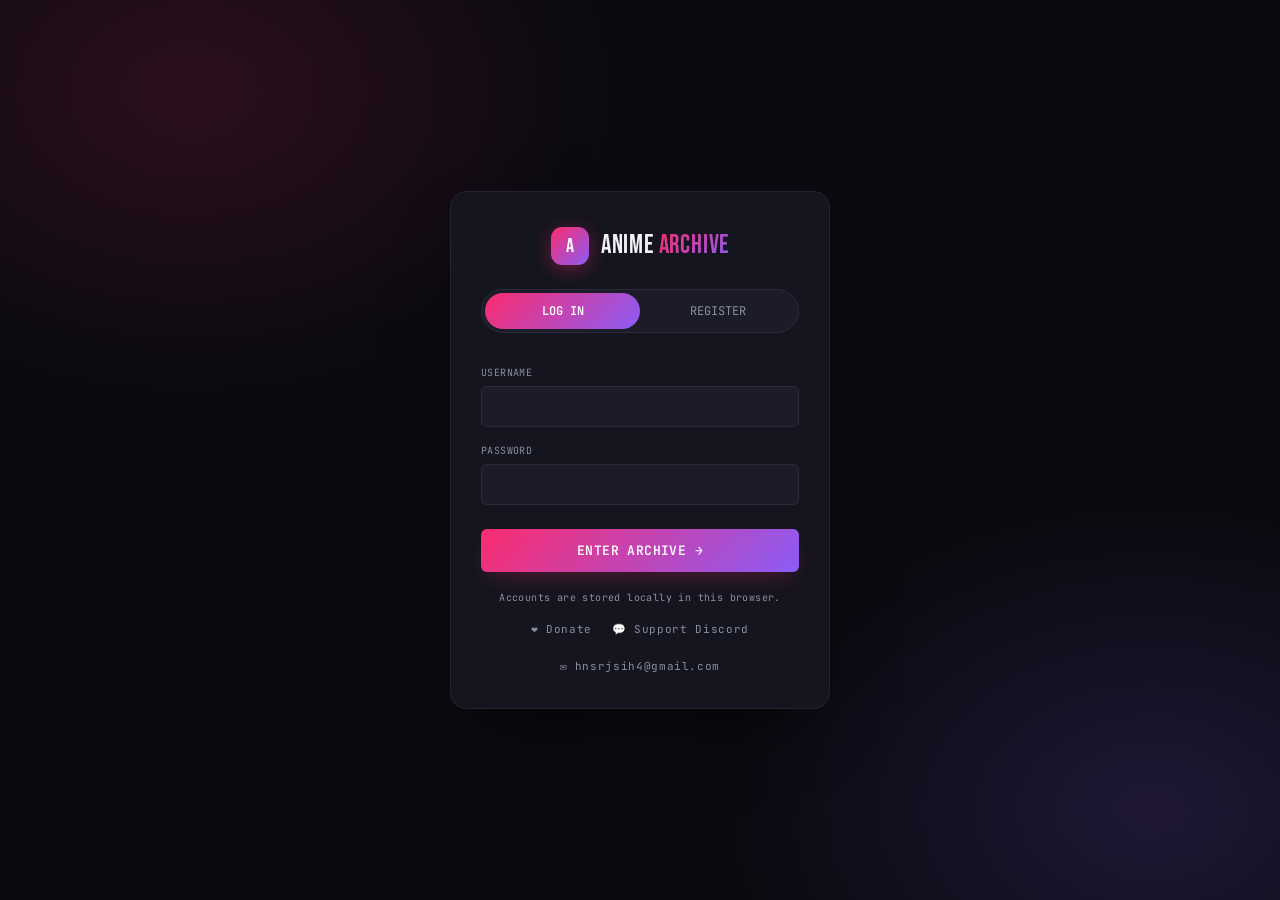
<file: login.html>
<!DOCTYPE html>
<html lang="en">
<head>
<meta charset="UTF-8" />
<meta name="viewport" content="width=device-width, initial-scale=1.0" />
<title>Anime Archive — Sign In</title>
<link rel="preconnect" href="https://fonts.googleapis.com">
<link href="https://fonts.googleapis.com/css2?family=Bebas+Neue&family=JetBrains+Mono:wght@400;600&family=Inter:wght@400;500;600&display=swap" rel="stylesheet">
<link rel="stylesheet" href="style.css" />
</head>
<body class="auth-body">

  <div class="auth-card">
    <div class="brand auth-brand">
      <span class="brand-stamp">A</span>
      <h1 class="brand-name">ANIME <span>ARCHIVE</span></h1>
    </div>

    <div class="auth-tabs">
      <button id="tabLogin" class="auth-tab active">LOG IN</button>
      <button id="tabRegister" class="auth-tab">REGISTER</button>
    </div>

    <form id="loginForm" class="auth-form">
      <label class="auth-label mono">USERNAME</label>
      <input id="loginUsername" type="text" autocomplete="username" required />
      <label class="auth-label mono">PASSWORD</label>
      <input id="loginPassword" type="password" autocomplete="current-password" required />
      <p id="loginError" class="auth-error mono hidden"></p>
      <button type="submit" class="auth-submit">ENTER ARCHIVE →</button>
    </form>

    <form id="registerForm" class="auth-form hidden">
      <label class="auth-label mono">USERNAME</label>
      <input id="registerUsername" type="text" autocomplete="username" required />
      <label class="auth-label mono">PASSWORD</label>
      <input id="registerPassword" type="password" autocomplete="new-password" required />
      <label class="auth-label mono">CONFIRM PASSWORD</label>
      <input id="registerConfirm" type="password" autocomplete="new-password" required />
      <p id="registerError" class="auth-error mono hidden"></p>
      <button type="submit" class="auth-submit">CREATE ACCOUNT →</button>
    </form>

    <p class="auth-footnote mono">Accounts are stored locally in this browser.</p>
    <div class="footer-links mono auth-footer-links">
      <a href="donate.html">❤ Donate</a>
      <a href="https://discord.gg/NVFeE5ygF2" target="_blank" rel="noopener noreferrer">💬 Support Discord</a>
      <a href="mailto:hnsrjsih4@gmail.com">✉ hnsrjsih4@gmail.com</a>
    </div>
  </div>

  <script src="auth.js"></script>
  <script>
    // Already signed in? Skip straight to the catalog.
    if (AA.getCurrentUser()) {
      window.location.href = "index.html";
    }

    const tabLogin = document.getElementById("tabLogin");
    const tabRegister = document.getElementById("tabRegister");
    const loginForm = document.getElementById("loginForm");
    const registerForm = document.getElementById("registerForm");

    function showLogin() {
      tabLogin.classList.add("active");
      tabRegister.classList.remove("active");
      loginForm.classList.remove("hidden");
      registerForm.classList.add("hidden");
    }
    function showRegister() {
      tabRegister.classList.add("active");
      tabLogin.classList.remove("active");
      registerForm.classList.remove("hidden");
      loginForm.classList.add("hidden");
    }
    tabLogin.addEventListener("click", showLogin);
    tabRegister.addEventListener("click", showRegister);

    loginForm.addEventListener("submit", (e) => {
      e.preventDefault();
      const username = document.getElementById("loginUsername").value;
      const password = document.getElementById("loginPassword").value;
      const errorEl = document.getElementById("loginError");
      const result = AA.loginUser(username, password);
      if (result.ok) {
        window.location.href = "index.html";
      } else {
        errorEl.textContent = result.error;
        errorEl.classList.remove("hidden");
      }
    });

    registerForm.addEventListener("submit", (e) => {
      e.preventDefault();
      const username = document.getElementById("registerUsername").value;
      const password = document.getElementById("registerPassword").value;
      const confirm = document.getElementById("registerConfirm").value;
      const errorEl = document.getElementById("registerError");

      if (password !== confirm) {
        errorEl.textContent = "Passwords do not match.";
        errorEl.classList.remove("hidden");
        return;
      }

      const result = AA.registerUser(username, password);
      if (result.ok) {
        window.location.href = "index.html";
      } else {
        errorEl.textContent = result.error;
        errorEl.classList.remove("hidden");
      }
    });
  </script>
</body>
</html>
</file>
<file: style.css>
/* ============================================================
   TOKENS — pink/purple dark theme
   ============================================================ */
:root {
  --bg: #0a0a10;
  --bg-soft: #0e0e16;
  --panel: #15151f;
  --panel-2: #1c1c28;
  --panel-3: #23232f;
  --border: #2a2a3a;
  --border-soft: #232330;
  --paper: #f1f0f5;
  --muted: #8d8da3;
  --muted-dim: #66667a;

  --pink: #fb2c6e;
  --pink-dim: #7a1638;
  --pink-glow: rgba(251, 44, 110, 0.35);
  --purple: #8b5cf6;
  --purple-dim: #3d2a72;
  --violet: #c084fc;

  --grad-brand: linear-gradient(135deg, var(--pink), var(--purple));
  --grad-hero: linear-gradient(120deg, rgba(251,44,110,0.22), rgba(139,92,246,0.18));

  --font-display: "Bebas Neue", sans-serif;
  --font-body: "Inter", sans-serif;
  --font-mono: "JetBrains Mono", monospace;

  --radius-sm: 6px;
  --radius-md: 10px;
  --radius-lg: 16px;
}

* { margin: 0; padding: 0; box-sizing: border-box; }

body {
  background: var(--bg);
  background-image:
    radial-gradient(ellipse 900px 500px at 10% -5%, rgba(251,44,110,0.08), transparent 60%),
    radial-gradient(ellipse 800px 500px at 95% 0%, rgba(139,92,246,0.10), transparent 60%);
  background-attachment: fixed;
  color: var(--paper);
  font-family: var(--font-body);
  line-height: 1.5;
  -webkit-font-smoothing: antialiased;
  overflow-x: hidden; /* <-- THIS IS THE NEW LINE THAT FIXES SIDE SCROLLING */
}

.mono { font-family: var(--font-mono); letter-spacing: 0.04em; }
.hidden { display: none !important; }

::selection { background: var(--pink); color: #fff; }

::-webkit-scrollbar { width: 10px; height: 10px; }
::-webkit-scrollbar-track { background: var(--bg); }
::-webkit-scrollbar-thumb { background: var(--panel-3); border-radius: 6px; border: 2px solid var(--bg); }
::-webkit-scrollbar-thumb:hover { background: var(--pink-dim); }

/* ============================================================
   HEADER (Rolls out of view on scroll)
   ============================================================ */
.site-header {
  display: flex;
  align-items: center;
  justify-content: space-between;
  gap: 24px;
  padding: 20px 5vw;
  border-bottom: 1px solid var(--border-soft);
  position: relative;
  z-index: 30;
  background: var(--bg);
}

.brand { display: flex; align-items: center; gap: 12px; }

.brand-stamp {
  display: grid;
  place-items: center;
  width: 38px;
  height: 38px;
  border-radius: 11px;
  background: var(--grad-brand);
  color: #fff;
  font-family: var(--font-display);
  font-size: 20px;
  flex-shrink: 0;
  box-shadow: 0 4px 18px var(--pink-glow);
}

.brand-logo {
  width: auto;
  height: 100px;
  /* border-radius: 0px; */
  object-fit: cover;
  flex-shrink: 0;
  /* box-shadow: 0 4px 18px var(--pink-glow); */
}

.brand-name {
  font-family: var(--font-display);
  font-size: 26px;
  letter-spacing: 0.03em;
  font-weight: 400;
}
.brand-name span {
  background: var(--grad-brand);
  -webkit-background-clip: text;
  background-clip: text;
  color: transparent;
}

.search-wrap {
  position: relative;
  display: flex;
  align-items: center;
  min-width: 200px;
  flex: 0 1 380px;
}

.search-icon {
  position: absolute;
  left: 14px;
  color: var(--muted);
  font-size: 16px;
  pointer-events: none;
}

#searchInput {
  width: 100%;
  background: var(--panel);
  border: 1px solid var(--border);
  color: var(--paper);
  font-family: var(--font-mono);
  font-size: 13px;
  padding: 11px 14px 11px 36px;
  border-radius: 999px;
  outline: none;
  transition: border-color 0.15s ease, box-shadow 0.15s ease;
}
#searchInput::placeholder { color: var(--muted-dim); }
#searchInput:focus { border-color: var(--pink); box-shadow: 0 0 0 3px var(--pink-glow); }

/* ---------------- search dropdown ---------------- */
.search-dropdown {
  position: absolute;
  top: calc(100% + 8px);
  left: 0;
  right: 0;
  max-height: 420px;
  overflow-y: auto;
  background: var(--panel);
  border: 1px solid var(--border);
  border-radius: var(--radius-md);
  box-shadow: 0 16px 40px rgba(0,0,0,0.45);
  padding: 10px;
  z-index: 40;
}

.search-section-label {
  font-size: 11px;
  color: var(--muted-dim);
  padding: 6px 8px 4px;
  letter-spacing: 0.08em;
}

.search-empty-hint {
  padding: 14px 8px;
  color: var(--muted-dim);
  font-size: 12px;
}

.search-recent-row {
  display: flex;
  flex-wrap: wrap;
  gap: 8px;
  padding: 2px 8px 10px;
}

.search-recent-chip {
  display: inline-flex;
  align-items: center;
  gap: 6px;
  background: var(--panel-2);
  border: 1px solid var(--border);
  border-radius: 999px;
  padding: 6px 6px 6px 12px;
  font-size: 12px;
}

.search-recent-text {
  cursor: pointer;
  color: var(--paper);
}
.search-recent-text:hover { color: var(--pink); }

.search-recent-remove {
  background: none;
  border: none;
  color: var(--muted);
  font-size: 14px;
  line-height: 1;
  cursor: pointer;
  padding: 2px 4px;
  border-radius: 50%;
}
.search-recent-remove:hover { color: var(--pink); background: var(--pink-glow); }

.search-suggestion-item {
  display: flex;
  align-items: center;
  gap: 12px;
  width: 100%;
  background: none;
  border: none;
  text-align: left;
  padding: 8px;
  border-radius: var(--radius-sm);
  cursor: pointer;
  color: var(--paper);
}
.search-suggestion-item:hover,
.search-suggestion-item.active {
  background: var(--panel-2);
}

.search-suggestion-thumb {
  width: 42px;
  height: 58px;
  object-fit: cover;
  border-radius: 4px;
  flex-shrink: 0;
  background: var(--panel-3);
}

.search-suggestion-info { min-width: 0; }

.search-suggestion-title {
  font-size: 13px;
  font-weight: 500;
  white-space: nowrap;
  overflow: hidden;
  text-overflow: ellipsis;
}
.search-suggestion-title mark {
  background: none;
  color: var(--pink);
  font-weight: 600;
}

.search-suggestion-sub {
  font-size: 11px;
  color: var(--muted);
  margin-top: 2px;
}

.search-see-all {
  display: block;
  width: 100%;
  background: none;
  border: none;
  border-top: 1px solid var(--border-soft);
  color: var(--muted);
  font-size: 12px;
  text-align: left;
  padding: 10px 8px 4px;
  margin-top: 4px;
  cursor: pointer;
}
.search-see-all:hover { color: var(--pink); }

/* ============================================================
   MAIN / CATALOG
   ============================================================ */
main { padding: 0 5vw 60px; }

.catalog-meta {
  display: flex;
  align-items: center;
  gap: 16px;
  margin: 32px 0 22px;
  color: var(--muted);
  font-size: 12px;
}
.divider-line {
  flex: 1;
  height: 1px;
  background: linear-gradient(to right, var(--border), transparent);
}

.catalog-layout {
  display: grid;
  grid-template-columns: minmax(0, 1fr) 300px;
  gap: 32px;
  align-items: start;
}

.grid {
  display: grid;
  grid-template-columns: repeat(auto-fill, minmax(180px, 1fr));
  gap: 20px;
}

.card {
  position: relative;
  background: var(--panel);
  border: 1px solid var(--border-soft);
  border-radius: var(--radius-md);
  overflow: hidden;
  cursor: pointer;
  text-align: left;
  color: inherit;
  font: inherit;
  display: flex;
  flex-direction: column;
  animation: card-in 0.4s ease forwards;
  transition: transform 0.2s ease, border-color 0.2s ease, box-shadow 0.2s ease;
}
.card:hover {
  transform: translateY(-6px);
  border-color: var(--pink-dim);
  box-shadow: 0 14px 30px -12px rgba(251,44,110,0.35);
}
.card:focus-visible { outline: 2px solid var(--pink); outline-offset: 2px; }

@keyframes card-in {
  from { opacity: 0; transform: translateY(8px); }
  to { opacity: 1; transform: translateY(0); }
}

.card-cover {
  width: 100%;
  aspect-ratio: 5 / 7;
  object-fit: cover;
  display: block;
  background: var(--panel-2);
}

.card-stamp {
  position: absolute;
  top: 8px;
  right: 8px;
  background: rgba(10,10,16,0.75);
  border: 1px solid var(--pink-dim);
  color: var(--pink);
  font-family: var(--font-mono);
  font-size: 10px;
  font-weight: 600;
  padding: 3px 7px;
  border-radius: 4px;
  backdrop-filter: blur(4px);
}

.card-body { padding: 12px 12px 14px; flex: 1; }

.card-title {
  font-family: var(--font-display);
  font-size: 17px;
  letter-spacing: 0.02em;
  margin-bottom: 6px;
}

.card-tags {
  display: flex;
  gap: 6px;
  flex-wrap: wrap;
  font-family: var(--font-mono);
  font-size: 10px;
  color: var(--muted);
}
.card-tags span::after { content: " ·"; }
.card-tags span:last-child::after { content: ""; }

.empty-state {
  margin-top: 40px;
  text-align: center;
  color: var(--muted);
  font-family: var(--font-mono);
  font-size: 13px;
}

/* ============================================================
   SIDEBAR (Top Titles)
   ============================================================ */
.sidebar-col { display: flex; flex-direction: column; gap: 24px; }

.side-panel {
  background: var(--panel);
  border: 1px solid var(--border-soft);
  border-radius: var(--radius-lg);
  padding: 20px;
}

.side-panel-head {
  display: flex;
  align-items: center;
  justify-content: space-between;
  margin-bottom: 16px;
}
.side-panel-title {
  font-family: var(--font-display);
  font-size: 18px;
  letter-spacing: 0.02em;
  background: var(--grad-brand);
  -webkit-background-clip: text;
  background-clip: text;
  color: transparent;
}

.top-list { list-style: none; display: flex; flex-direction: column; gap: 4px; }

.top-item {
  display: flex;
  align-items: center;
  gap: 12px;
  width: 100%;
  background: none;
  border: none;
  color: var(--paper);
  font: inherit;
  text-align: left;
  padding: 9px 6px;
  border-radius: var(--radius-sm);
  cursor: pointer;
  transition: background 0.15s ease;
}
.top-item:hover { background: var(--panel-2); }

.top-rank {
  font-family: var(--font-display);
  font-size: 22px;
  width: 26px;
  flex-shrink: 0;
  color: var(--muted-dim);
  -webkit-text-stroke: 1px var(--border);
}
.top-list li:nth-child(1) .top-rank,
.top-list li:nth-child(2) .top-rank,
.top-list li:nth-child(3) .top-rank {
  background: var(--grad-brand);
  -webkit-background-clip: text;
  background-clip: text;
  color: transparent;
  -webkit-text-stroke: 0;
}

.top-thumb {
  width: 40px;
  height: 54px;
  object-fit: cover;
  border-radius: 4px;
  background: var(--panel-2);
  flex-shrink: 0;
}
.top-info { min-width: 0; flex: 1; }
.top-info-title {
  font-size: 13px;
  font-weight: 500;
  white-space: nowrap;
  overflow: hidden;
  text-overflow: ellipsis;
}
.top-info-sub { font-size: 10.5px; color: var(--muted); font-family: var(--font-mono); }

/* ============================================================
   DRAWER + OVERLAY
   ============================================================ */
.overlay {
  position: fixed;
  inset: 0;
  background: rgba(5,5,9,0.7);
  z-index: 40;
  opacity: 0;
  transition: opacity 0.2s ease;
  backdrop-filter: blur(2px);
}
.overlay.visible { opacity: 1; }

.drawer {
  position: fixed;
  inset: 0;
  background: var(--bg);
  z-index: 50;
  overflow-y: auto;
  opacity: 0;
  transform: scale(0.98);
  transition: opacity 0.22s ease, transform 0.22s ease;
}
.drawer.visible { opacity: 1; transform: scale(1); }

.close-btn {
  position: fixed;
  top: 16px;
  right: 16px;
  z-index: 60;
  width: 38px;
  height: 38px;
  border-radius: 50%;
  border: 1px solid var(--border);
  background: rgba(10,10,16,0.85);
  color: var(--paper);
  font-size: 20px;
  line-height: 1;
  cursor: pointer;
  display: flex;
  align-items: center;
  justify-content: center;
  transition: background 0.15s ease, border-color 0.15s ease;
}
.close-btn:hover { background: var(--pink); border-color: var(--pink); }

/* ---------------- 3-column watch layout ---------------- */
.watch-layout {
  display: grid;
  grid-template-columns: 280px minmax(0, 1fr) 320px;
  align-items: start;
  gap: 0;
  min-height: 100vh;
}

.watch-episodes-col {
  border-right: 1px solid var(--border-soft);
  height: 100vh;
  overflow-y: auto;
  padding: 20px 16px 40px;
  background: var(--bg-soft);
}

.watch-episodes-head {
  display: flex;
  flex-direction: column;
  gap: 10px;
  margin-bottom: 14px;
}
.watch-episodes-head h3 {
  font-size: 12px;
  color: var(--muted);
  letter-spacing: 0.08em;
}
.episode-filter {
  background: var(--panel-2);
  border: 1px solid var(--border);
  color: var(--paper);
  padding: 8px 10px;
  border-radius: var(--radius-sm);
  font-size: 12px;
  width: 100%;
}
.episode-filter:focus { outline: none; border-color: var(--pink-dim); }

/* ---------------- season selector (episode rail) ---------------- */
.season-tabs {
  display: flex;
  gap: 6px;
  flex-wrap: wrap;
}
.season-tabs.hidden { display: none; }

.season-tab {
  background: var(--panel);
  border: 1px solid var(--border-soft);
  color: var(--muted);
  font-family: var(--font-mono);
  font-size: 11px;
  letter-spacing: 0.03em;
  padding: 7px 12px;
  border-radius: 999px;
  cursor: pointer;
  transition: border-color 0.15s ease, color 0.15s ease, background 0.15s ease;
  white-space: nowrap;
}
.season-tab:hover { border-color: var(--pink-dim); color: var(--paper); }
.season-tab.active {
  border-color: transparent;
  color: #fff;
  background: var(--grad-brand);
  font-weight: 600;
}

.watch-center-col {
  padding: 20px 22px 40px;
  border-right: 1px solid var(--border-soft);
}

.watch-toolbar {
  display: flex;
  align-items: center;
  gap: 14px;
  padding: 12px 2px 0;
  flex-wrap: wrap;
}
.watch-tool-btn {
  background: var(--panel-2);
  border: 1px solid var(--border);
  color: var(--paper);
  font-size: 11px;
  padding: 7px 12px;
  border-radius: var(--radius-sm);
  cursor: pointer;
  transition: border-color 0.15s ease, color 0.15s ease;
}
.watch-tool-btn:hover { border-color: var(--pink); color: var(--pink); }
.watch-tool-note { font-size: 11px; color: var(--muted); }
.watch-toolbar-spacer { flex: 1; }

.watch-info-col {
  padding: 20px 20px 40px;
}

.watch-info-cover {
  width: 100%;
  max-width: 220px;
  border-radius: var(--radius-md);
  border: 1px solid var(--border);
  display: block;
  margin: 0 auto 16px;
  box-shadow: 0 12px 30px -10px rgba(0,0,0,0.6);
}

.watch-share-row {
  display: flex;
  align-items: center;
  justify-content: space-between;
  gap: 10px;
  margin-top: 18px;
  padding-top: 16px;
  border-top: 1px solid var(--border-soft);
}
.watch-share-label { font-size: 11px; color: var(--muted); }
.watch-share-btn {
  background: var(--grad-brand);
  border: none;
  color: #fff;
  font-size: 11px;
  padding: 9px 14px;
  border-radius: var(--radius-sm);
  cursor: pointer;
}
.watch-share-btn:hover { filter: brightness(1.1); }

.player-shell {
  width: 100%;
  aspect-ratio: 16 / 9;
  background: #000;
  border-radius: var(--radius-md);
  overflow: hidden;
  box-shadow: 0 20px 50px -20px rgba(0,0,0,0.7);
}
.player-mount { width: 100%; height: 100%; }
.player-mount iframe,
.player-mount video {
  width: 100%;
  height: 100%;
  border: 0;
  display: block;
}
.player-placeholder {
  height: 100%;
  display: grid;
  place-items: center;
  color: var(--muted);
  font-size: 12px;
}

/* Live progress bar */
.live-progress {
  display: flex;
  align-items: center;
  gap: 12px;
  padding: 10px 0 0;
}

.live-progress-track {
  flex: 1;
  height: 4px;
  background: var(--panel-2);
  border: 1px solid var(--border);
  border-radius: 2px;
  cursor: pointer;
  position: relative;
  overflow: hidden;
}

.live-progress-fill {
  height: 100%;
  width: 0%;
  background: var(--grad-brand);
  transition: width 0.15s linear;
}

.live-progress-time {
  flex-shrink: 0;
  font-size: 11px;
  color: var(--muted);
  min-width: 92px;
  text-align: right;
}

.next-episode-control {
  display: flex;
  align-items: center;
  justify-content: space-between;
  gap: 10px;
  margin-top: 14px;
  padding: 12px 16px;
  background: rgba(139,92,246,0.10);
  border: 1px solid rgba(139,92,246,0.35);
  border-radius: var(--radius-sm);
}

.next-episode-hint {
  font-size: 10px;
  color: var(--muted);
}

.next-episode-btn {
  background: var(--panel-2);
  border: 1px solid var(--border);
  color: var(--paper);
  font-size: 11px;
  letter-spacing: 0.04em;
  padding: 8px 14px;
  border-radius: var(--radius-sm);
  cursor: pointer;
  transition: border-color 0.15s ease, color 0.15s ease;
}
.next-episode-btn:hover {
  border-color: var(--pink);
  color: var(--pink);
}

.drawer-title {
  font-family: var(--font-display);
  font-size: 26px;
  margin-bottom: 10px;
  letter-spacing: 0.02em;
}

.drawer-synopsis {
  color: var(--muted);
  font-size: 13px;
  margin: 10px 0 0;
  line-height: 1.6;
}

.drawer-tags {
  display: flex;
  gap: 8px;
  flex-wrap: wrap;
}
.drawer-tags span {
  font-family: var(--font-mono);
  font-size: 10px;
  border: 1px solid var(--purple-dim);
  background: rgba(139,92,246,0.08);
  color: var(--violet);
  padding: 3px 8px;
  border-radius: 999px;
}

.episode-list { list-style: none; display: flex; flex-direction: column; gap: 6px; }

.episode-item {
  display: flex;
  align-items: center;
  gap: 12px;
  width: 100%;
  background: var(--panel-2);
  border: 1px solid var(--border-soft);
  color: var(--paper);
  font: inherit;
  text-align: left;
  padding: 10px 12px;
  border-radius: var(--radius-sm);
  cursor: pointer;
  transition: border-color 0.15s ease, background 0.15s ease;
}
.episode-item:hover { border-color: var(--pink-dim); background: var(--panel-3); }
.episode-item.active {
  border-color: var(--pink);
  background: rgba(251,44,110,0.10);
}

.episode-number {
  font-family: var(--font-mono);
  font-size: 12px;
  color: var(--pink);
  width: 28px;
  flex-shrink: 0;
}

.episode-title { font-size: 13.5px; }

/* ============================================================
   FOOTER
   ============================================================ */
.site-footer {
  border-top: 1px solid var(--border-soft);
  padding: 18px 5vw 28px;
  color: var(--muted);
  font-size: 11px;
}

.footer-links {
  display: flex;
  gap: 20px;
  margin-top: 10px;
  flex-wrap: wrap;
}
.footer-links a {
  color: var(--muted);
  text-decoration: none;
  font-size: 11px;
  transition: color 0.15s ease;
}
.footer-links a:hover { color: var(--pink); }

.auth-footer-links { justify-content: center; margin-top: 16px; }

/* ============================================================
   AUTH AREA (header) + AUTH PAGE
   ============================================================ */
.auth-area {
  display: flex;
  align-items: center;
  gap: 10px;
  font-size: 11px;
  color: var(--muted);
  flex-shrink: 0;
}

.auth-user-link {
  color: var(--paper);
  text-decoration: none;
  font-weight: 600;
  border-bottom: 1px dotted var(--muted);
}
.auth-user-link:hover { color: var(--pink); border-color: var(--pink); }

.auth-btn {
  background: var(--panel-2);
  border: 1px solid var(--border);
  color: var(--paper);
  font-family: var(--font-mono);
  font-size: 11px;
  padding: 9px 16px;
  border-radius: 999px;
  cursor: pointer;
  transition: border-color 0.15s ease, color 0.15s ease, background 0.15s ease;
  text-decoration: none;
  display: inline-block;
}
.auth-btn:hover { border-color: var(--pink); color: #fff; background: var(--grad-brand); }

body.auth-body {
  background: var(--bg);
  background-image:
    radial-gradient(ellipse 700px 500px at 15% 10%, rgba(251,44,110,0.14), transparent 60%),
    radial-gradient(ellipse 700px 500px at 90% 90%, rgba(139,92,246,0.16), transparent 60%);
  min-height: 100vh;
  display: grid;
  place-items: center;
  padding: 24px;
}

.auth-card {
  width: min(380px, 100%);
  background: var(--panel);
  border: 1px solid var(--border-soft);
  border-radius: var(--radius-lg);
  padding: 34px 30px;
  box-shadow: 0 30px 70px -30px rgba(0,0,0,0.7);
}

.auth-brand { justify-content: center; margin-bottom: 24px; }

.auth-tabs {
  display: flex;
  background: var(--panel-2);
  border: 1px solid var(--border);
  border-radius: 999px;
  overflow: hidden;
  margin-bottom: 22px;
  padding: 3px;
}
.auth-tab {
  flex: 1;
  background: none;
  border: none;
  color: var(--muted);
  font-family: var(--font-mono);
  font-size: 12px;
  padding: 10px;
  border-radius: 999px;
  cursor: pointer;
  transition: background 0.15s ease, color 0.15s ease;
}
.auth-tab.active { background: var(--grad-brand); color: #fff; font-weight: 600; }

.auth-form { display: flex; flex-direction: column; gap: 6px; }

.auth-label {
  font-size: 10px;
  color: var(--muted);
  margin-top: 10px;
}

.auth-form input {
  background: var(--panel-2);
  border: 1px solid var(--border);
  color: var(--paper);
  font-family: var(--font-body);
  font-size: 14px;
  padding: 11px 13px;
  border-radius: var(--radius-sm);
  outline: none;
  transition: border-color 0.15s ease, box-shadow 0.15s ease;
}
.auth-form input:focus { border-color: var(--pink); box-shadow: 0 0 0 3px var(--pink-glow); }

.auth-error {
  color: var(--pink);
  font-size: 11px;
  margin-top: 10px;
}

.auth-submit {
  margin-top: 18px;
  background: var(--grad-brand);
  border: none;
  color: #fff;
  font-family: var(--font-mono);
  font-weight: 600;
  font-size: 13px;
  padding: 13px;
  border-radius: var(--radius-sm);
  cursor: pointer;
  letter-spacing: 0.03em;
  transition: filter 0.15s ease, transform 0.15s ease;
  box-shadow: 0 10px 26px -10px var(--pink-glow);
}
.auth-submit:hover { filter: brightness(1.08); transform: translateY(-1px); }

.auth-footnote {
  margin-top: 18px;
  text-align: center;
  font-size: 10px;
  color: var(--muted);
}

/* ============================================================
   TOP SLIDING BANNER / HERO
   ============================================================ */
.banner {
  position: relative;
  width: 100%;
  height: 62vh;
  min-height: 380px;
  max-height: 560px;
  overflow: hidden;
  background: var(--panel);
  border-bottom: 1px solid var(--border-soft);
}

.banner-track {
  display: flex;
  width: 100%;
  height: 100%;
  will-change: transform;
  touch-action: pan-y;
  cursor: grab;
}
.banner-track:active { cursor: grabbing; }

.banner-slide {
  position: relative;
  flex: 0 0 100%;
  width: 100%;
  height: 100%;
  display: flex;
  align-items: center;
  overflow: hidden;
}

/* Ken Burns: a separate, overflow-clipped layer slowly zooms/drifts
   behind the copy so the slide never feels static, independent of
   the track's horizontal slide transform. */
.banner-slide-bg {
  position: absolute;
  inset: -6%;
  background-size: cover;
  background-position: center;
  animation: bannerKenBurns 9s ease-in-out infinite alternate;
  will-change: transform;
}
@keyframes bannerKenBurns {
  0% { transform: scale(1) translate(0, 0); }
  100% { transform: scale(1.12) translate(-1.5%, -1%); }
}

.banner-slide::before {
  content: "";
  position: absolute;
  inset: 0;
  z-index: 1;
  background:
    linear-gradient(to top, var(--bg) 2%, rgba(10,10,16,0.55) 35%, rgba(10,10,16,0.15) 65%),
    linear-gradient(to right, rgba(10,10,16,0.94) 0%, rgba(10,10,16,0.6) 42%, rgba(76,20,60,0.18) 75%);
}

.banner-dots {
  position: absolute;
  z-index: 2;
  left: 5vw;
  bottom: 22px;
  display: flex;
  gap: 8px;
}
.banner-dot {
  width: 22px;
  height: 4px;
  border-radius: 999px;
  border: none;
  background: rgba(241,240,245,0.28);
  cursor: pointer;
  padding: 0;
  transition: background 0.25s ease, width 0.25s ease;
}
.banner-dot:hover { background: rgba(241,240,245,0.55); }
.banner-dot.active { background: var(--grad-brand); width: 34px; }

.banner-copy {
  position: relative;
  z-index: 1;
  padding: 0 5vw;
  max-width: 620px;
}

.banner-eyebrow {
  font-size: 12px;
  background: var(--grad-brand);
  -webkit-background-clip: text;
  background-clip: text;
  color: transparent;
  margin-bottom: 12px;
  display: block;
  letter-spacing: 0.08em;
  font-weight: 700;
}

.banner-title {
  font-family: var(--font-display);
  font-size: clamp(30px, 4.2vw, 54px);
  letter-spacing: 0.01em;
  line-height: 1.05;
  margin-bottom: 16px;
}

.banner-meta {
  display: flex;
  align-items: center;
  gap: 16px;
  flex-wrap: wrap;
  font-size: 12px;
  color: var(--paper);
  opacity: 0.85;
  margin-bottom: 14px;
}
.banner-meta-item { display: inline-flex; align-items: center; gap: 6px; }

.banner-badge {
  background: rgba(251,44,110,0.14);
  border: 1px solid var(--pink-dim);
  color: var(--pink);
  font-family: var(--font-mono);
  font-size: 10px;
  padding: 3px 9px;
  border-radius: 999px;
  letter-spacing: 0.03em;
}

.banner-synopsis {
  color: var(--paper);
  font-size: 13.5px;
  opacity: 0.8;
  max-width: 560px;
  margin-bottom: 22px;
  display: -webkit-box;
  -webkit-line-clamp: 2;
  line-clamp: 2;
  -webkit-box-orient: vertical;
  overflow: hidden;
}

.banner-actions { display: flex; align-items: center; gap: 12px; }

.banner-watch-btn {
  display: inline-flex;
  align-items: center;
  gap: 8px;
  background: var(--grad-brand);
  border: none;
  color: #fff;
  font-weight: 600;
  font-size: 13.5px;
  padding: 13px 24px;
  border-radius: 999px;
  cursor: pointer;
  transition: filter 0.15s ease, transform 0.15s ease;
  box-shadow: 0 14px 34px -12px var(--pink-glow);
}
.banner-watch-btn:hover { filter: brightness(1.08); transform: translateY(-1px); }

.banner-detail-btn {
  display: inline-flex;
  align-items: center;
  gap: 6px;
  background: rgba(241,240,245,0.06);
  border: 1px solid var(--border);
  color: var(--paper);
  font-size: 13.5px;
  padding: 13px 20px;
  border-radius: 999px;
  cursor: pointer;
  transition: border-color 0.15s ease, background 0.15s ease;
}
.banner-detail-btn:hover { border-color: var(--paper); background: rgba(241,240,245,0.1); }

.banner-nav {
  position: absolute;
  z-index: 2;
  right: 22px;
  width: 38px;
  height: 38px;
  border-radius: var(--radius-sm);
  border: 1px solid rgba(241,240,245,0.2);
  background: rgba(10,10,16,0.55);
  color: var(--paper);
  font-size: 16px;
  line-height: 1;
  cursor: pointer;
  display: grid;
  place-items: center;
  transition: background 0.15s ease, border-color 0.15s ease;
}
.banner-nav:hover { background: var(--pink); border-color: var(--pink); }
.banner-nav-next { bottom: calc(50% + 4px); }
.banner-nav-prev { bottom: calc(50% - 42px); }

/* ============================================================
   CATEGORIES ROW
   ============================================================ */
.category-row {
  display: flex;
  gap: 10px;
  flex-wrap: wrap;
  margin: 26px 0 0;
}

.category-chip {
  background: var(--panel);
  border: 1px solid var(--border-soft);
  color: var(--muted);
  font-family: var(--font-mono);
  font-size: 11px;
  letter-spacing: 0.03em;
  padding: 8px 14px;
  border-radius: 999px;
  cursor: pointer;
  transition: border-color 0.15s ease, color 0.15s ease, background 0.15s ease;
}
.category-chip:hover { border-color: var(--pink-dim); color: var(--paper); }
.category-chip.active {
  border-color: transparent;
  color: #fff;
  background: var(--grad-brand);
  font-weight: 600;
}

/* ============================================================
   MY LIST TOGGLE + PLAYLIST BUTTON
   ============================================================ */
.mylist-toggle {
  background: var(--panel-2);
  border: 1px solid var(--border);
  color: var(--muted);
  font-size: 11px;
  padding: 8px 14px;
  border-radius: 999px;
  cursor: pointer;
  transition: border-color 0.15s ease, color 0.15s ease;
}
.mylist-toggle.active { border-color: var(--pink); color: var(--pink); }

.playlist-btn {
  flex-shrink: 0;
  background: var(--panel-2);
  border: 1px solid var(--border);
  color: var(--paper);
  font-size: 10px;
  padding: 7px 10px;
  border-radius: var(--radius-sm);
  cursor: pointer;
  transition: border-color 0.15s ease, color 0.15s ease, background 0.15s ease;
}
.playlist-btn.active {
  border-color: var(--violet);
  color: var(--violet);
  background: rgba(139,92,246,0.1);
}

/* ============================================================
   CONTINUE WATCHING ROW
   ============================================================ */
.continue-row { margin: 32px 0 8px; }

.section-label {
  font-size: 12px;
  color: var(--muted);
  margin-bottom: 14px;
  display: flex;
  align-items: center;
  gap: 8px;
}
.section-label::before {
  content: "";
  width: 3px;
  height: 14px;
  border-radius: 2px;
  background: var(--grad-brand);
  display: inline-block;
}

.continue-list {
  display: flex;
  gap: 16px;
  overflow-x: auto;
  padding-bottom: 8px;
}

.continue-card {
  position: relative;
  flex: 0 0 220px;
  background: var(--panel);
  border: 1px solid var(--border-soft);
  border-radius: var(--radius-md);
  overflow: hidden;
  cursor: pointer;
  text-align: left;
  color: inherit;
  font: inherit;
  transition: border-color 0.15s ease, transform 0.15s ease;
}
.continue-card:hover { border-color: var(--pink-dim); transform: translateY(-3px); }

.continue-cover {
  width: 100%;
  aspect-ratio: 16 / 9;
  object-fit: cover;
  display: block;
  background: var(--panel-2);
}

.continue-progress-track {
  height: 3px;
  background: var(--panel-2);
}
.continue-progress-fill { height: 100%; background: var(--grad-brand); }

.continue-body { padding: 10px 12px 12px; }
.continue-title { font-family: var(--font-display); font-size: 15px; margin-bottom: 2px; }
.continue-sub { font-size: 10px; color: var(--muted); font-family: var(--font-mono); }

/* ============================================================
   PROFILE PAGE
   ============================================================ */
.profile-hero {
  position: relative;
  padding: 44px 5vw 0;
  text-align: center;
  background:
    linear-gradient(180deg, rgba(10,10,16,0.55), var(--bg) 92%),
    linear-gradient(120deg, var(--pink-dim), var(--purple-dim));
  border-bottom: 1px solid var(--border-soft);
}

.profile-hero-back {
  position: absolute;
  top: 20px;
  left: 5vw;
  color: var(--muted);
  text-decoration: none;
  font-size: 12px;
  font-family: var(--font-mono);
}
.profile-hero-back:hover { color: var(--paper); }

.profile-avatar-lg {
  width: 96px;
  height: 96px;
  border-radius: 50%;
  border: 3px solid var(--pink);
  object-fit: cover;
  background: var(--panel-2);
  display: block;
  margin: 0 auto 14px;
}

.profile-name {
  font-family: var(--font-display);
  font-size: 36px;
  letter-spacing: 0.02em;
}

.profile-stats {
  display: flex;
  justify-content: center;
  gap: 26px;
  margin: 14px 0 0;
  color: var(--muted);
  font-size: 13px;
  flex-wrap: wrap;
}
.profile-stats span { display: inline-flex; align-items: center; gap: 6px; }

.profile-tabs {
  display: flex;
  justify-content: center;
  gap: 34px;
  margin-top: 28px;
  flex-wrap: wrap;
}

.profile-tab {
  background: none;
  border: none;
  color: var(--muted);
  font-size: 14px;
  font-weight: 500;
  padding: 10px 2px 14px;
  cursor: pointer;
  border-bottom: 2px solid transparent;
  display: inline-flex;
  align-items: center;
  gap: 8px;
}
.profile-tab.active { color: var(--pink); border-color: var(--pink); }
.profile-tab:hover:not(.active) { color: var(--paper); }

.profile-body {
  max-width: 1000px;
  margin: 0 auto;
  padding: 36px 5vw 60px;
}

.profile-panel { display: none; }
.profile-panel.active { display: block; }

.profile-grid {
  display: grid;
  grid-template-columns: 260px 1fr;
  gap: 0;
  background: var(--panel);
  border: 1px solid var(--border-soft);
  border-radius: var(--radius-lg);
  overflow: hidden;
}

.profile-avatar-col {
  background: var(--panel-2);
  display: flex;
  flex-direction: column;
  align-items: center;
  justify-content: center;
  gap: 14px;
  padding: 40px 20px;
  text-align: center;
}

.profile-avatar-edit {
  position: relative;
  width: 110px;
  height: 110px;
}
.profile-avatar-edit img {
  width: 110px;
  height: 110px;
  border-radius: 50%;
  object-fit: cover;
  border: 3px solid var(--purple);
  background: var(--panel);
}
.profile-avatar-edit-btn {
  position: absolute;
  bottom: 2px;
  right: 2px;
  width: 32px;
  height: 32px;
  border-radius: 50%;
  border: none;
  background: var(--grad-brand);
  color: #fff;
  cursor: pointer;
  font-size: 14px;
  display: grid;
  place-items: center;
}
.profile-avatar-name { font-family: var(--font-display); font-size: 19px; }
.profile-avatar-sub { font-size: 11px; color: var(--muted); }

.profile-form { padding: 34px 34px 30px; }

.profile-field { margin-bottom: 22px; }
.profile-field label {
  display: block;
  font-size: 12px;
  color: var(--muted);
  margin-bottom: 8px;
}
.profile-field input {
  width: 100%;
  background: var(--panel-2);
  border: 1px solid var(--border);
  color: var(--paper);
  font-family: var(--font-body);
  font-size: 14px;
  padding: 12px 14px;
  border-radius: var(--radius-sm);
  outline: none;
  transition: border-color 0.15s ease, box-shadow 0.15s ease;
}
.profile-field input:disabled { color: var(--muted); cursor: not-allowed; }
.profile-field input:focus:not(:disabled) { border-color: var(--pink); box-shadow: 0 0 0 3px var(--pink-glow); }
.profile-field-hint { font-size: 11px; color: var(--muted); margin-top: 6px; }

.profile-divider { height: 1px; background: var(--border-soft); margin: 24px 0; }

.profile-link-btn {
  background: none;
  border: none;
  color: var(--violet);
  font-size: 13px;
  cursor: pointer;
  padding: 0;
}
.profile-link-btn:hover { text-decoration: underline; }

.profile-save-btn {
  width: 100%;
  margin-top: 22px;
  background: var(--grad-brand);
  border: none;
  color: #fff;
  font-weight: 600;
  font-size: 14px;
  padding: 14px;
  border-radius: var(--radius-sm);
  cursor: pointer;
  transition: filter 0.15s ease;
  box-shadow: 0 10px 26px -10px var(--pink-glow);
}
.profile-save-btn:hover { filter: brightness(1.08); }

.profile-saved-note {
  font-size: 12px;
  color: var(--violet);
  margin-top: 10px;
  text-align: center;
}

.password-modal-backdrop {
  position: fixed;
  inset: 0;
  background: rgba(5,5,9,0.7);
  z-index: 60;
  display: grid;
  place-items: center;
  backdrop-filter: blur(2px);
}
.password-modal {
  width: min(340px, 90%);
  background: var(--panel);
  border: 1px solid var(--border-soft);
  border-radius: var(--radius-lg);
  padding: 26px;
  box-shadow: 0 30px 70px -30px rgba(0,0,0,0.7);
}
.password-modal h3 { font-family: var(--font-display); font-size: 20px; margin-bottom: 16px; }
.password-modal input {
  width: 100%;
  background: var(--panel-2);
  border: 1px solid var(--border);
  color: var(--paper);
  padding: 10px 12px;
  border-radius: var(--radius-sm);
  margin-bottom: 10px;
  outline: none;
}
.password-modal input:focus { border-color: var(--pink); }
.password-modal-actions { display: flex; gap: 10px; margin-top: 8px; }
.password-modal-actions button {
  flex: 1;
  padding: 10px;
  border-radius: var(--radius-sm);
  cursor: pointer;
  font-size: 13px;
  border: 1px solid var(--border);
}
.password-modal-actions .confirm { background: var(--grad-brand); border: none; color: #fff; font-weight: 600; }
.password-modal-actions .cancel { background: var(--panel-2); color: var(--paper); }

/* Lists grids */
.history-list, .watchlist-grid { display: grid; gap: 12px; }
.history-list { grid-template-columns: 1fr; }
.watchlist-grid { grid-template-columns: repeat(auto-fill, minmax(160px, 1fr)); }

.history-item {
  display: flex;
  align-items: center;
  gap: 14px;
  background: var(--panel);
  border: 1px solid var(--border-soft);
  border-radius: var(--radius-md);
  padding: 10px;
  cursor: pointer;
  text-align: left;
  transition: border-color 0.15s ease;
}
.history-item:hover { border-color: var(--pink-dim); }
.history-thumb {
  width: 64px;
  height: 64px;
  border-radius: var(--radius-sm);
  object-fit: cover;
  background: var(--panel-2);
  flex-shrink: 0;
}
.history-info { flex: 1; min-width: 0; }
.history-title { font-family: var(--font-display); font-size: 16px; }
.history-sub { font-size: 11px; color: var(--muted); font-family: var(--font-mono); }
.history-track { height: 3px; background: var(--panel-2); border-radius: 2px; margin-top: 6px; overflow: hidden; }
.history-fill { height: 100%; background: var(--grad-brand); }

.watchlist-card {
  background: var(--panel);
  border: 1px solid var(--border-soft);
  border-radius: var(--radius-md);
  overflow: hidden;
  cursor: pointer;
  text-align: left;
  color: inherit;
  font: inherit;
  transition: border-color 0.15s ease, transform 0.15s ease;
}
.watchlist-card:hover { border-color: var(--pink-dim); transform: translateY(-3px); }
.watchlist-cover { width: 100%; aspect-ratio: 5/7; object-fit: cover; display: block; background: var(--panel-2); }
.watchlist-title { font-family: var(--font-display); font-size: 14px; padding: 8px 10px 10px; }

.profile-empty {
  color: var(--muted);
  font-family: var(--font-mono);
  font-size: 12.5px;
  text-align: center;
  padding: 30px 0;
}

/* ============================================================
   MEDIA QUERIES — RESPONSIVE ENGINE
   ============================================================ */

/* --- TABLETS & LAPTOPS (Max-width: 1100px) --- */
@media (max-width: 1100px) {
  .watch-layout {
    grid-template-columns: 1fr;
    height: auto;
  }

  .watch-episodes-col {
    height: 400px;
    order: 3;
    border-right: none;
    border-top: 1px solid var(--border-soft);
  }

  .watch-center-col {
    border-right: none;
    order: 1;
    padding: 16px;
  }

  .watch-info-col {
    order: 2;
    padding: 16px;
    background: var(--bg-soft);
    border-top: 1px solid var(--border-soft);
  }

  .watch-info-cover {
    max-width: 160px;
    float: left;
    margin: 0 20px 16px 0;
  }

  .watch-share-row {
    clear: both;
  }
}

/* --- SMALL TABLETS & LARGE PHONES (Max-width: 980px) --- */
@media (max-width: 980px) {
  .catalog-layout {
    grid-template-columns: 1fr;
    gap: 40px;
  }

  .sidebar-col {
    order: 2;
  }
  
  .profile-hero-back {
    position: static;
    display: block;
    margin-bottom: 20px;
    text-align: left;
  }
}

/* --- MEDIUM PHONES (Max-width: 720px) --- */
@media (max-width: 720px) {
  .site-header {
    padding: 16px 4vw;
  }

  .banner {
    height: 55vh;
    min-height: 420px;
  }

  .banner-title {
    font-size: 32px;
  }

  .banner-meta-item:nth-child(3) {
    display: none;
  }

  .profile-grid {
    grid-template-columns: 1fr;
  }

  .profile-avatar-col {
    border-bottom: 1px solid var(--border-soft);
    padding: 30px 20px;
  }
}

/* --- COMPACT MOBILE PHONES (Max-width: 560px) --- */
@media (max-width: 560px) {
  .site-header {
    flex-direction: column;
    align-items: stretch;
    gap: 14px;
    padding: 14px 4vw;
  }

  .brand {
    justify-content: space-between;
  }

  .search-wrap {
    width: 100%;
    min-width: 100%;
  }

  .auth-area {
    justify-content: center;
    border-top: 1px solid var(--border-soft);
    padding-top: 10px;
    width: 100%;
  }

  /* --- MOBILE CAROUSEL SLIDE ENGINE ---
     The slider is a flex track (.banner-track) that moves via
     transform: translateX(); slides are always flex:0 0 100% and
     always visible/opaque — visibility is purely a matter of which
     one is scrolled into view. Do NOT reintroduce opacity/.active
     toggling here or every slide gets hidden with nothing to show it. */
  .banner {
    height: 460px; /* Restores concrete constraints so text layouts behave beautifully */
    min-height: 460px;
    padding: 0;
    display: block;
  }

  .banner-slide {
    /* inherits flex:0 0 100%, position:relative, overflow:hidden from base rule */
    align-items: center;
  }

  /* Dark high-contrast vignette overlay to maximize string accessibility layers on mobile panels */
  .banner-slide::before {
    display: block;
    content: "";
    position: absolute;
    inset: 0;
    z-index: 1;
    background: 
      linear-gradient(to top, var(--bg) 12%, rgba(10,10,16,0.6) 45%, rgba(10,10,16,0.3) 100%),
      linear-gradient(to right, rgba(10,10,16,0.92) 0%, rgba(10,10,16,0.4) 100%);
  }

  .banner-copy {
    max-width: 100%;
    padding: 0 5vw;
    position: relative;
    z-index: 2; /* Forces typography targets over layout background layers */
  }

  .banner-title {
    font-size: clamp(26px, 6.5vw, 34px);
    line-height: 1.1;
    margin-bottom: 12px;
  }

  .banner-synopsis {
    display: -webkit-box;
    -webkit-line-clamp: 3;
    line-clamp: 3;
    -webkit-box-orient: vertical;
    overflow: hidden;
    margin-bottom: 20px;
    font-size: 13px;
    line-height: 1.5;
    opacity: 0.8;
  }

  .banner-nav {
    display: none !important; /* Suppresses overlapping layout control indicators on low viewports */
  }

  .grid {
    grid-template-columns: repeat(auto-fill, minmax(140px, 1fr));
    gap: 12px;
  }

  .card-title {
    font-size: 15px;
  }
  
  .continue-card {
    flex: 0 0 180px;
  }

  .profile-hero {
    padding: 24px 4vw 0;
  }

  .profile-name {
    font-size: 28px;
  }

  .profile-stats {
    gap: 16px;
    font-size: 12px;
  }

  .profile-tabs {
    gap: 14px;
  }

  .profile-tab {
    font-size: 13px;
    padding: 8px 2px;
  }

  .profile-form {
    padding: 20px 16px;
  }

  .watch-toolbar {
    justify-content: space-between;
  }

  .watch-tool-note {
    width: 100%;
    order: 3;
    text-align: center;
    margin-top: 4px;
  }

  .live-progress-time {
    font-size: 10px;
    min-width: 75px;
  }
}
</file>
